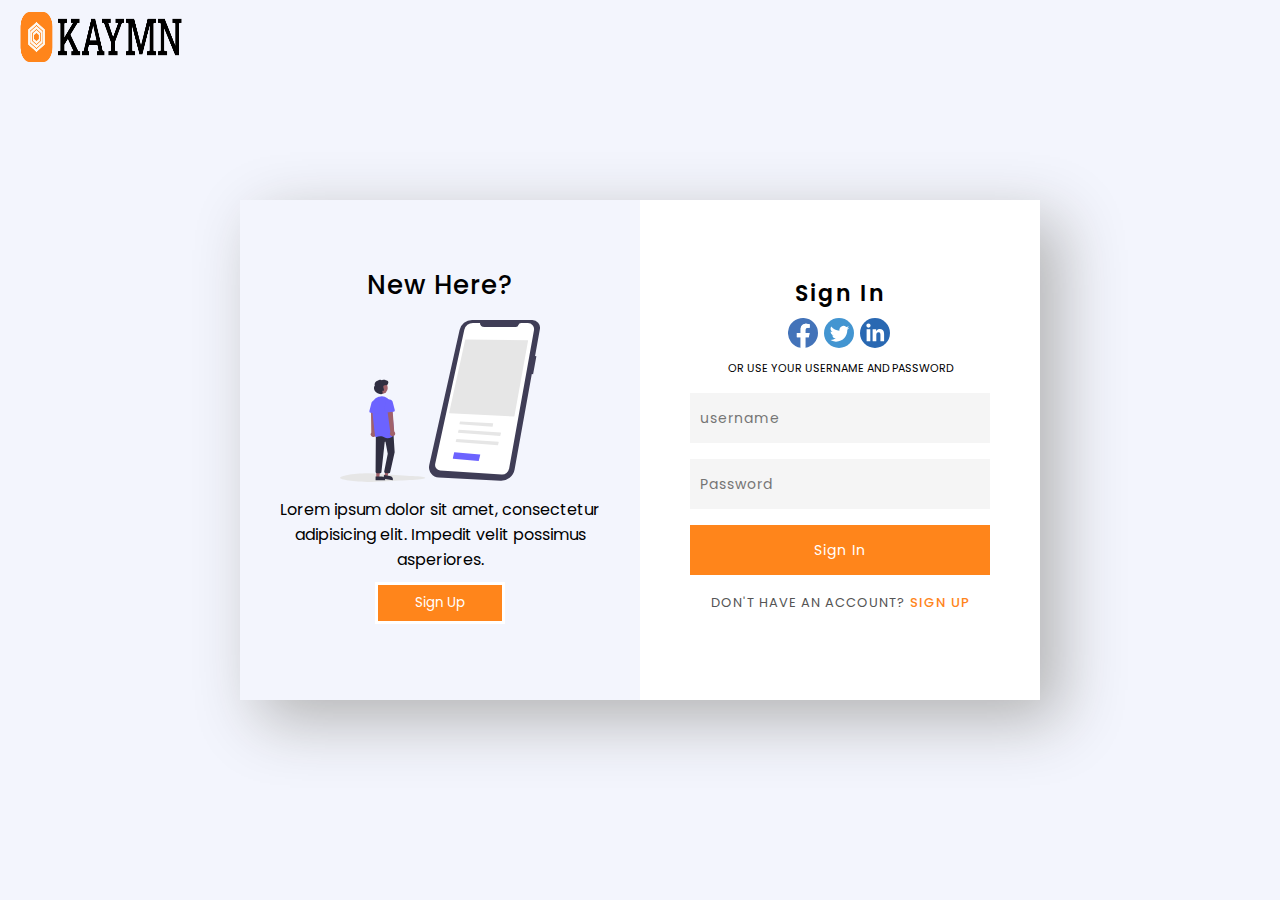
<file: login.html>
<!DOCTYPE html>
<html lang="en">
<head>
    <meta charset="UTF-8">
    <meta http-equiv="X-UA-Compatible" content="IE=edge">
    <meta name="viewport" content="width=device-width, initial-scale=1.0">
    <link rel="stylesheet" href="./login.css">
    <title>Animated Login Sign up section design</title>
    <link rel="shortcut icon" href="./assets/images/Screenshot 2023-05-01 194333.png" type="image/svg+xml">
</head>
<body>
    <section class="rehab">
    <a href="#" class="logo">
        <img src="./assets/images/logo (2).png" width="162" height="50" alt="EduWeb logo">
      </a>
    </section>
    <div class="container">
        <div class="user signin-box">
            <div class="overlay">
                <h1>New Here?</h1>
                <img src="images/signup.svg" alt="">
                <p>Lorem ipsum dolor sit amet, consectetur adipisicing elit. Impedit velit possimus asperiores.</p>
                <button class="signup btn" onclick="toggleForm()">Sign Up</button>
            </div>
            <div class="form-box">
                <div class="form">
                    <h2>Sign In</h2>
                    <div class="social-box">
                        <a href="#"><img src="images/facebook.svg" alt=""></a>
                        <a href="#"><img src="images/Twitter.svg" alt=""></a>
                        <a href="#"><img src="images/Linkedin.svg" alt=""></a>
                        <p>or use your username and password</p>
                    </div>
                    <input type="text" placeholder="username">
                    <input type="password" placeholder="Password">
                    <input type="submit" value="Sign In">
                    <p class="footer-text">
                        Don't have an account?
                        <a href="#" onclick="toggleForm()">Sign Up</a>
                    </p>
                </div>
            </div>
        </div>
        <div class="user signup-box">
            <div class="form-box">
                <div class="form">
                    <h2>Sign Up</h2>
                    <div class="social-box">
                        <a href="#"><img src="images/facebook.svg" alt=""></a>
                        <a href="#"><img src="images/Twitter.svg" alt=""></a>
                        <a href="#"><img src="images/Linkedin.svg" alt=""></a>
                        <p>or use your email for resgistration</p>
                    </div>
                    <input type="text" placeholder="Name">
                    <input type="email" placeholder="Your Email">
                    <input type="password" placeholder="Password">
                    <input type="submit" value="Sign Up">
                    <p class="footer-text">
                        Already have an account?
                        <a href="#" onclick="toggleForm()">Sign In</a>
                    </p>
                </div>
            </div>
            <div class="overlay">
                <h1>One of us?</h1>
                <img src="images/login.svg" alt="">
                <p>Lorem ipsum dolor sit amet, consectetur adipisicing elit. Impedit velit possimus asperiores.</p>
                <button class="signin btn" onclick="toggleForm()">Sign In</button>
            </div>
        </div>
    </div>

    <script>
        function toggleForm(){
            const container = document.querySelector('.container');
            container.classList.toggle('active');
        }
    </script>
    
</body>
</html>
</file>
<file: login.css>
@import url('https://fonts.googleapis.com/css2?family=Poppins:wght@300;400;500;600;700&display=swap');

* {
    margin: 0;
    padding: 0;
    box-sizing: border-box;
    font-family: 'Poppins', sans-serif;
}

body {
    height: 100vh;
    display: flex;
    justify-content: center;
    align-items: center;
    background-color: #F3F5FD;
}
body .rehab{
    position: absolute;
    top: 0;
    left: 0;
    width: 100%;
    background-color: var(--white);
    padding-block: 12px;
    box-shadow: var(--shadow-1);
    z-index: 4;
    margin-left: 20px;
}


.header.active { position: fixed; }

.container{
    width: 800px;
    height: 500px;
    overflow: hidden;
    box-shadow: 20px 20px 60px #b3b3b3;
    position: relative;
}

.container .user{
    position: absolute;
    top: 0;
    left: 0;
    width: 100%;
    height: 100%;
    display: flex;
}

.overlay{
    position: relative;
    width: 50%;
    height: 100%;
    padding: 30px;
    background-color: #f3f5fd;
    display: flex;
    flex-direction: column;
    justify-content: center;
    align-items: center;
    text-align: center;
    transition: 1s;
}

.overlay img{
    width: 200px;
    margin: 15px 0;
}

.overlay h1{
    font-size: 26px;
    letter-spacing: 1px;
    font-weight: 500;
}

.overlay button{
    width: 130px;
    padding: 8px 0;
    margin: 10px 0;
    border: 3px solid #fff;
    cursor: pointer;
    background-color: #ff851b;
    color: #fff;
}

.form-box{
    width: 50%;
    height: 100%;
    background-color: #fff;
    display: flex;
    justify-content: center;
    align-items: center;
    padding: 40px;
    text-align: center;
    position: relative;
    transition: 1s;
}

.form-box .form h2{
    font-size: 22px;
    font-weight: 600;
    letter-spacing: 2px;
}

.form-box .form input{
    width: 94%;
    height: 50px;
    padding: 0 10px;
    background-color: #f5f5f5;
    color: #333;
    border: none;
    outline: none;
    margin: 8px 0;
    letter-spacing: 1px;
    font-weight: 400;
    font-size: 14px;
}

.social-box{
    text-align: center;
    margin: 8px 0;
    text-transform: uppercase;
}

.social-box img{
    width: 30px;
    margin-right: 2px;
    margin-bottom: 5px;
}

.social-box p{
    font-size: 11px;
    font-weight: 400;
}

.form-box .form input[type="submit"]{
    background-color: #ff851b;
    color: #fff;
    cursor: pointer;
}

.footer-text{
    margin: 10px 0;
    font-size: 13px;
    letter-spacing: 1px;
    color: #555;
    text-transform: uppercase;
}

.footer-text a{
    text-decoration: none;
    color: #ff851b;
    cursor: pointer;
    font-weight: 500;
}

.container .signup-box{
    pointer-events: none;
  
}

.container.active .signup-box{
    pointer-events: initial;
}

.container .signup-box .form-box{
    left: 100%;
}

.container.active .signup-box .form-box{
    left: 0;
}

.container .signup-box .overlay{
    left: -100%;
}

.container.active .signup-box .overlay{
    left: 0;
}

.container .signin-box .form-box{
    left: 0;
}

.container.active .signin-box .form-box{
    left: 100%;
}

.container .signin-box .overlay{
    left: 0;
}

.container.active .signin-box .overlay{
    left: -100%;
}

@media (max-width: 768px) {
    body{
        padding: 10px;
       
    }
    .container{
        max-width: 400px; 
        margin-bottom: 300%;
   
  
    }

    .overlay{
        display: none;
    }

    .form-box{
        width: 100%;
    }


}
</file>
